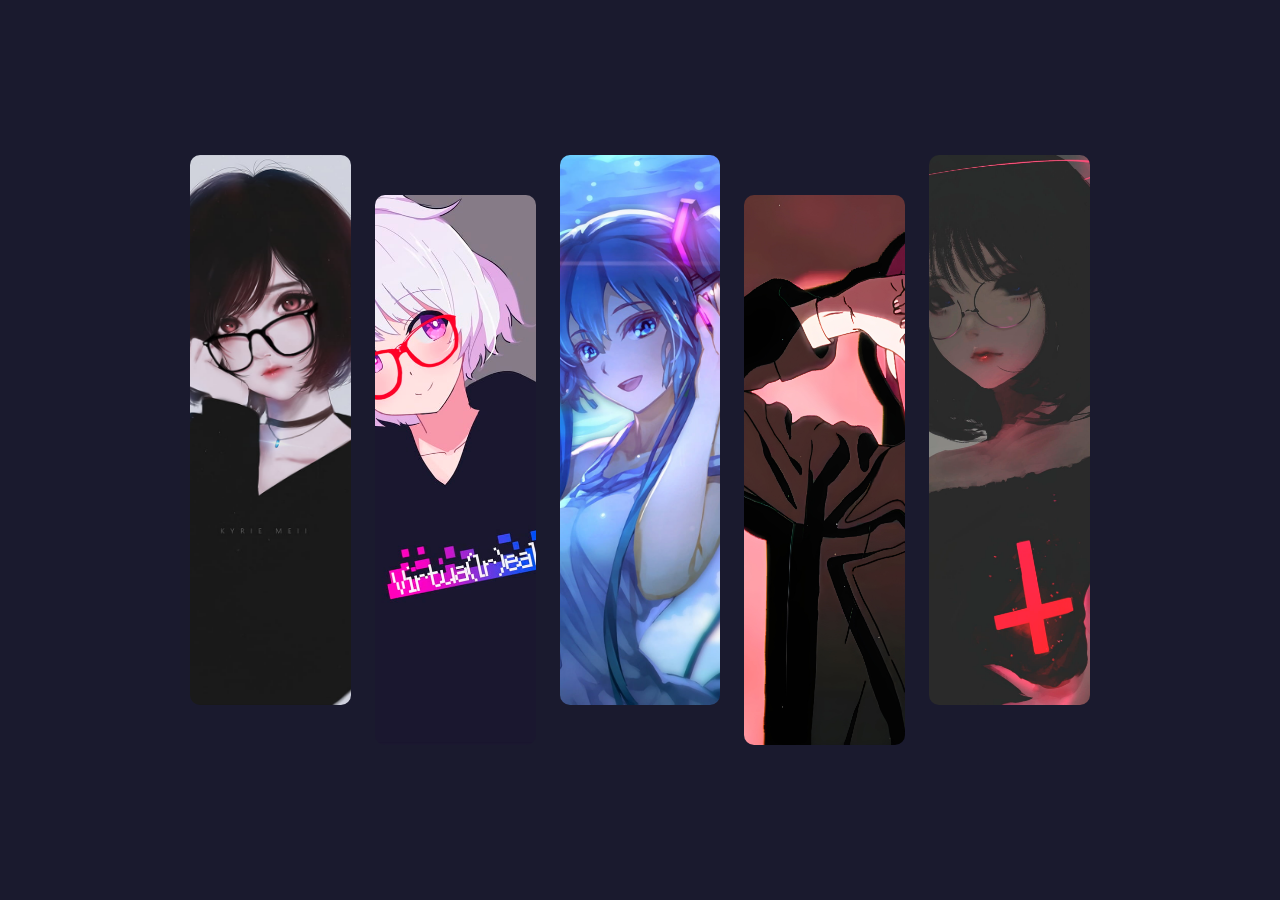
<file: Gallery/v1/index.html>
<!DOCTYPE html>
<html lang="en">
<!-- Made by Nayan Das -->
<!-- Follow ME: https://socialportal.nayanchandradas.com -->

<head>
    <meta charset="UTF-8">
    <meta name="viewport" content="width=device-width, initial-scale=1.0">
    <title>Gallery V01</title>
    <link rel="stylesheet" href="index.css">
</head>

<body>
    <div class="gallery-container">
        <div class="gallery-item">
            <img src="img/1.jpg">
        </div>
        <div class="gallery-item">
            <img src="img/2.jpg">
        </div>
        <div class="gallery-item">
            <img src="img/3.jpg">
        </div>
        <div class="gallery-item">
            <img src="img/4.jpg">
        </div>
        <div class="gallery-item">
            <img src="img/5.jpg">
        </div>
    </div>
</body>

</html>
</file>
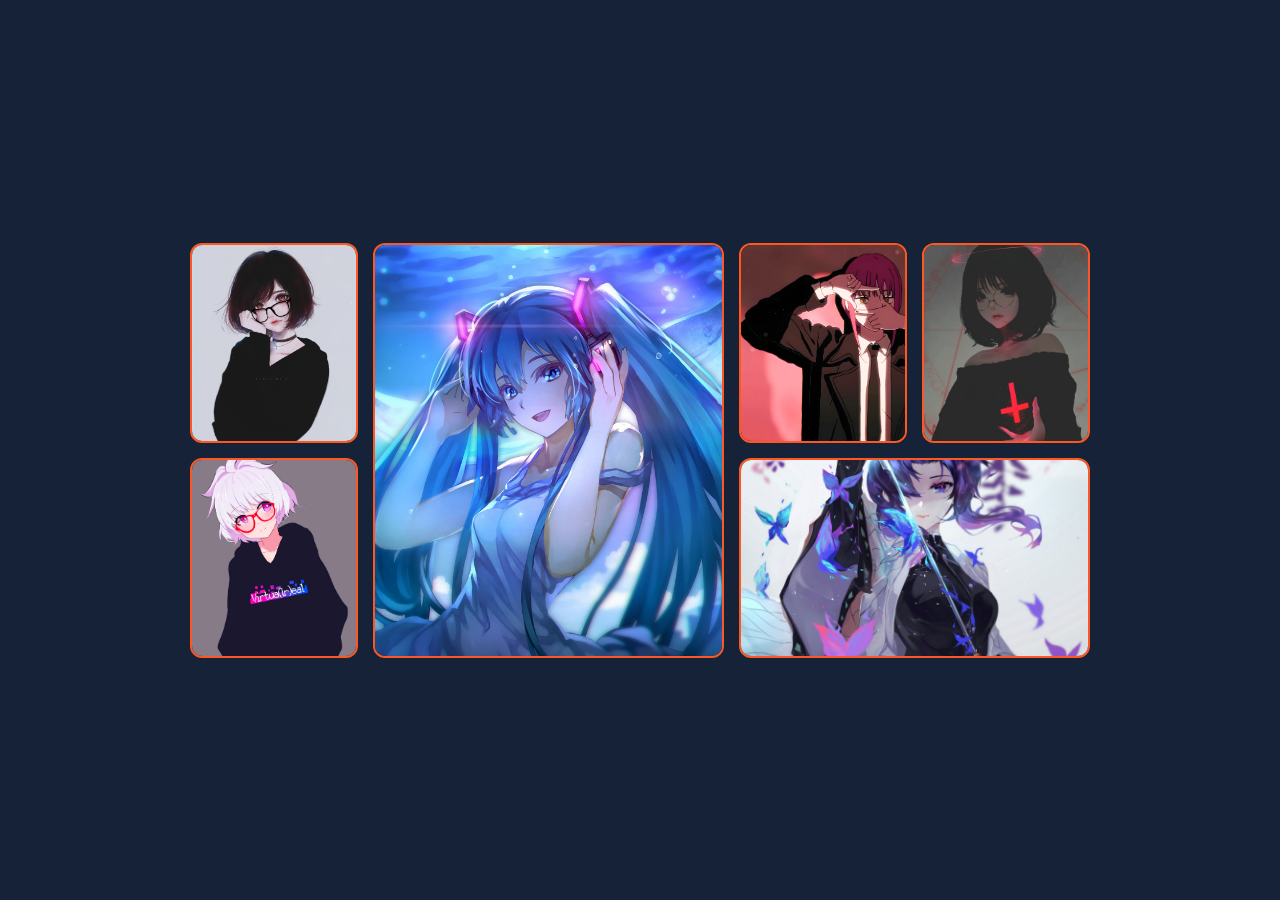
<file: Gallery/v2/index.html>
<!DOCTYPE html>
<html lang="en">
<!-- Made by Nayan Das -->
<!-- Follow ME: https://socialportal.nayanchandradas.com -->

<head>
    <meta charset="UTF-8">
    <meta name="viewport" content="width=device-width, initial-scale=1.0">
    <title>Bento Gallery Layout V02</title>
    <link rel="stylesheet" href="index.css">
</head>

<body>
    <div class="photo-grid">
        <div class="photo-box">
            <img src="img/1.jpg">
        </div>
        <div class="photo-box">
            <img src="img/2.jpg">
        </div>
        <div class="photo-box">
            <img src="img/3.jpg">
        </div>
        <div class="photo-box">
            <img src="img/4.jpg">
        </div>
        <div class="photo-box">
            <img src="img/5.jpg">
        </div>
        <div class="photo-box">
            <img src="img/6.jpg">
        </div>
    </div>
</body>

</html>
</file>
<file: Gallery/v1/index.css>
/* Universal reset for margin, padding, and box-sizing */
*,
*::before,
*::after {
    margin: 0;
    padding: 0;
    box-sizing: border-box;
}

/* Body styling with background color */
body {
    height: 100vh;
    display: flex;
    justify-content: center;
    align-items: center;
    background-color: #1a1a2e;
}

/* Container holding the gallery items */
.gallery-container {
    width: 100%;
    max-width: 900px;
    height: 550px;
    display: flex;
    justify-content: center;
    align-items: stretch;
    gap: 1.5rem;
    transition: all 400ms;
}

/* Individual gallery item (previously card) */
.gallery-item {
    flex: 1;
    height: 100%;
    transition: all 400ms;
    cursor: pointer;
    border-radius: 10px;
    overflow: hidden;
}

/* Styling for images within each gallery item */
.gallery-item>img {
    display: block;
    width: 100%;
    height: 100%;
    object-fit: cover;
}

/* Add movement effect for odd-numbered gallery items */
.gallery-item:nth-child(odd) {
    transform: translateY(-20px);
}

/* Add movement effect for even-numbered gallery items */
.gallery-item:nth-child(even) {
    transform: translateY(20px);
}

/* When the gallery container is hovered, non-hovered items become grayscale */
.gallery-container:hover .gallery-item:not(:hover) {
    filter: grayscale(100%);
}

/* When a gallery item is hovered, it expands */
.gallery-item:hover {
    flex: 3;
    border: 3px solid #ffcc29;
}
</file>
<file: Gallery/v2/index.css>
/* Universal reset for margin, padding, and box-sizing */
*,
*::before,
*::after {
    margin: 0;
    padding: 0;
    box-sizing: border-box;
}

/* Body styling with background color */
body {
    height: 100vh;
    background-color: #152238;
    display: flex;
    justify-content: center;
    align-items: center;
}

/* Ensure images fill their container and maintain aspect ratio */
img {
    width: 100%;
    height: 100%;
    display: block;
    object-fit: cover;
}

/* Main grid container (previously 'gallery') */
.photo-grid {
    width: 100%;
    max-width: 900px;
    display: grid;
    grid-template-columns: repeat(5, 1fr);
    grid-template-rows: repeat(2, 200px);
    gap: 15px;
    margin-inline: 40px;
}

/* Styling individual photo boxes (previously 'card') */
.photo-box {
    border-radius: 12px;
    overflow: hidden;
    border: 2px solid #ff5722;
}

/* Specific positioning for each photo box using grid-area */
.photo-box:nth-child(1) {
    grid-area: 1 / 1 / 2 / 2;
}

.photo-box:nth-child(2) {
    grid-area: 2 / 1 / span 1 / span 1;
}

.photo-box:nth-child(3) {
    grid-area: 1 / 2 / span 2 / span 2;
}

.photo-box:nth-child(4) {
    grid-area: 1 / 4 / span 1 / span 1;
}

.photo-box:nth-child(5) {
    grid-area: 1 / 5 / span 1 / span 1;
}

.photo-box:nth-child(6) {
    grid-area: 2 / 4 / span 1 / span 2;
}

/* Responsive design for smaller screens (max-width: 800px) */
@media screen and (max-width: 800px) {
    .photo-grid {
        grid-template-columns: repeat(3, 1fr);
        grid-template-rows: repeat(2, 220px);
    }

    .photo-box:nth-child(1) {
        grid-area: 1 / 1 / span 1 / span 1;
    }

    .photo-box:nth-child(2) {
        grid-area: 2 / 1 / span 1 / span 1;
    }

    .photo-box:nth-child(3) {
        display: none;
        /* Hide the third image on smaller screens */
    }

    .photo-box:nth-child(4) {
        grid-area: 1 / 2 / span 1 / span 1;
    }

    .photo-box:nth-child(5) {
        grid-area: 1 / 3 / span 1 / span 1;
    }

    .photo-box:nth-child(6) {
        grid-area: 2 / 2 / span 1 / span 2;
    }
}

/* Further adjustments for very small screens (max-width: 500px) */
@media screen and (max-width: 500px) {
    .photo-grid {
        grid-template-columns: repeat(2, 1fr);
        grid-template-rows: repeat(2, 150px);
    }

    .photo-box:nth-child(1) {
        grid-area: 1 / 1 / span 1 / span 1;
    }

    .photo-box:nth-child(2) {
        grid-area: 2 / 1 / span 1 / span 1;
    }

    .photo-box:nth-child(3) {
        display: none;
        /* Hide the third image */
    }

    .photo-box:nth-child(4) {
        grid-area: 1 / 2 / span 1 / span 1;
    }

    .photo-box:nth-child(5) {
        display: none;
        /* Hide the fifth image */
    }

    .photo-box:nth-child(6) {
        grid-area: 2 / 2 / span 1 / span 1;
    }
}
</file>
